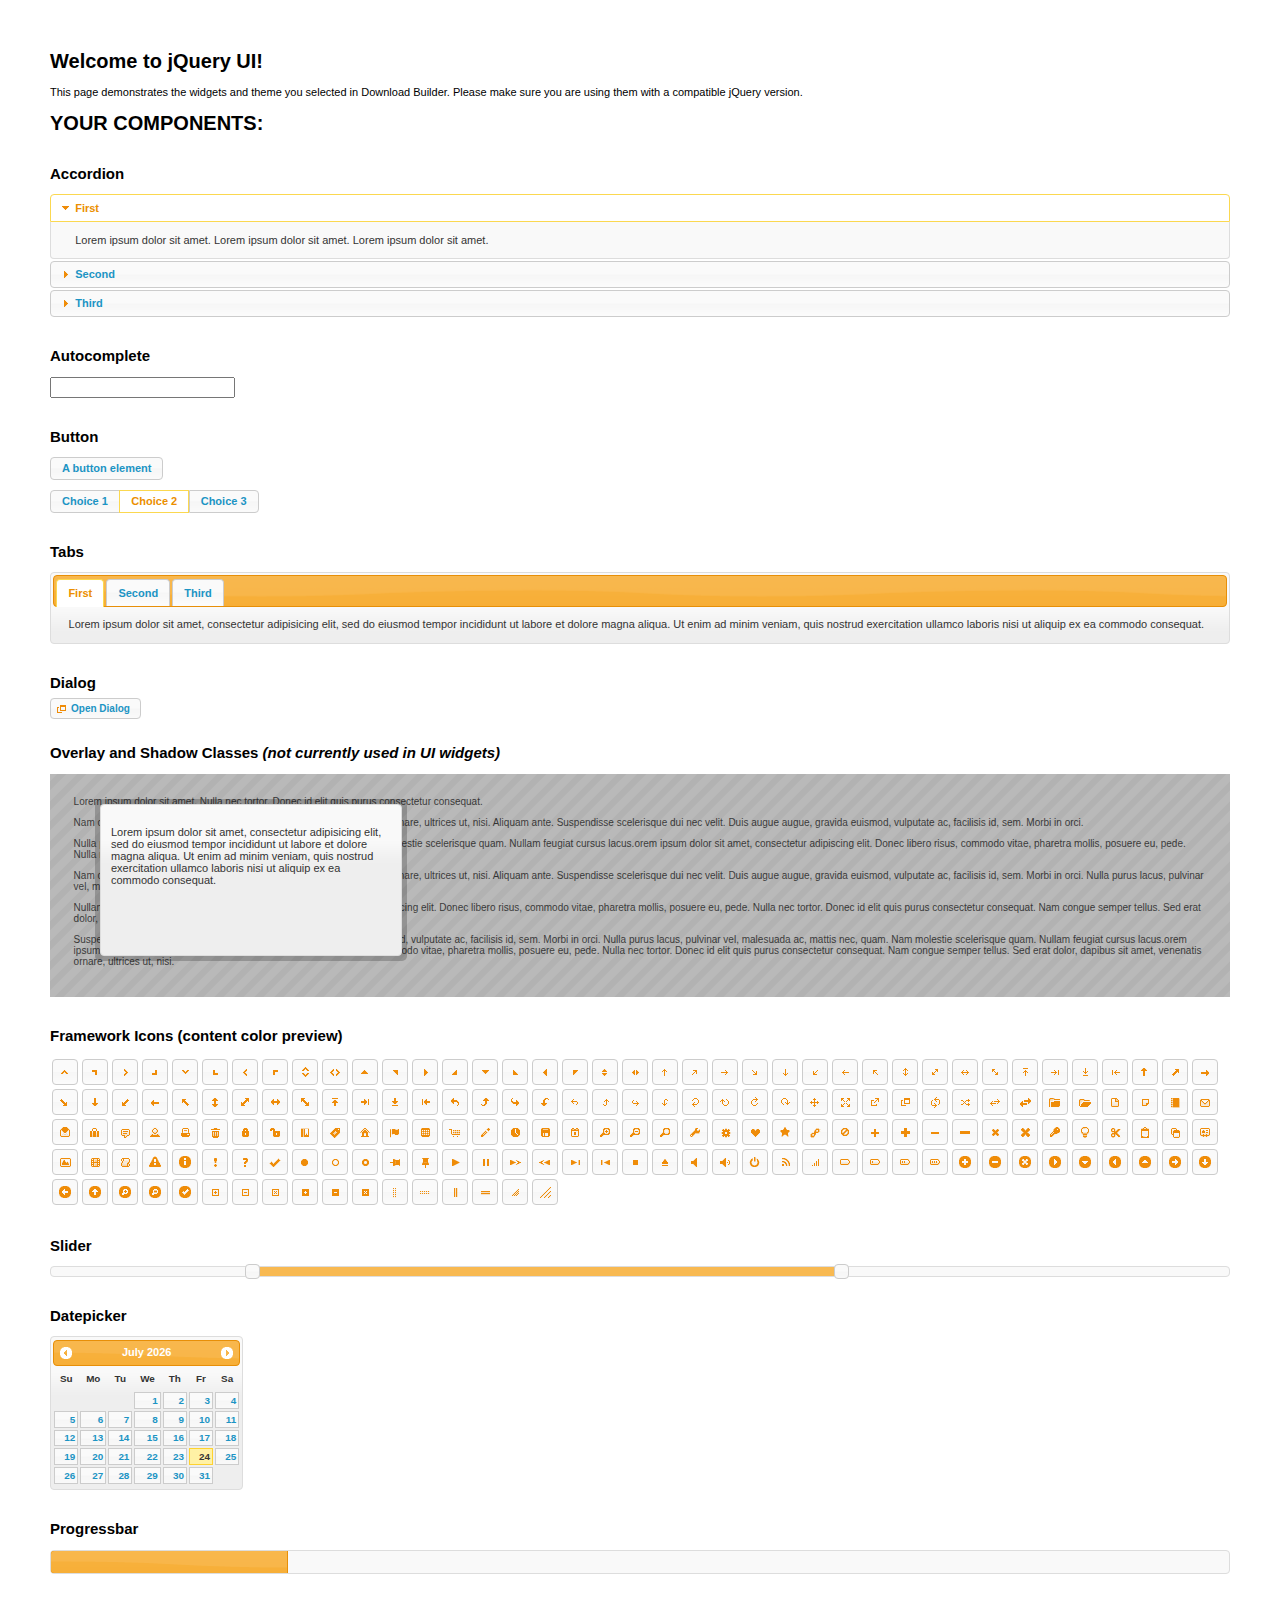
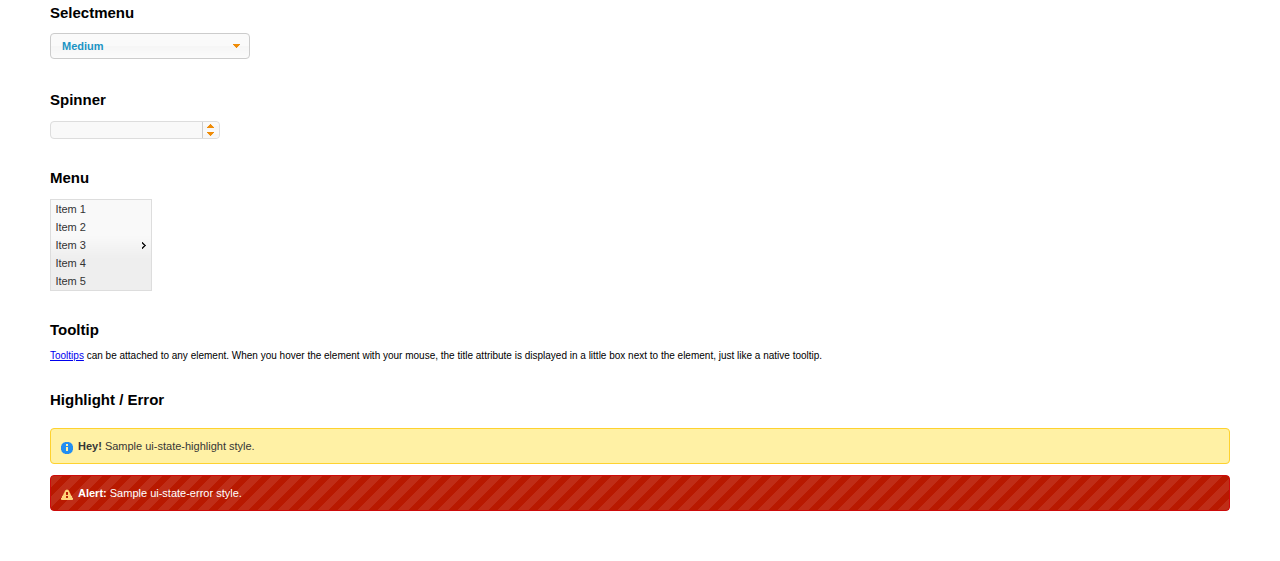
<file: static/css/index.html>
<!doctype html>
<html lang="us">
<head>
	<meta charset="utf-8">
	<title>jQuery UI Example Page</title>
	<link href="jquery-ui.css" rel="stylesheet">
	<style>
	body{
		font: 62.5% "Trebuchet MS", sans-serif;
		margin: 50px;
	}
	.demoHeaders {
		margin-top: 2em;
	}
	#dialog-link {
		padding: .4em 1em .4em 20px;
		text-decoration: none;
		position: relative;
	}
	#dialog-link span.ui-icon {
		margin: 0 5px 0 0;
		position: absolute;
		left: .2em;
		top: 50%;
		margin-top: -8px;
	}
	#icons {
		margin: 0;
		padding: 0;
	}
	#icons li {
		margin: 2px;
		position: relative;
		padding: 4px 0;
		cursor: pointer;
		float: left;
		list-style: none;
	}
	#icons span.ui-icon {
		float: left;
		margin: 0 4px;
	}
	.fakewindowcontain .ui-widget-overlay {
		position: absolute;
	}
	select {
		width: 200px;
	}
	</style>
</head>
<body>

<h1>Welcome to jQuery UI!</h1>

<div class="ui-widget">
	<p>This page demonstrates the widgets and theme you selected in Download Builder. Please make sure you are using them with a compatible jQuery version.</p>
</div>

<h1>YOUR COMPONENTS:</h1>


<!-- Accordion -->
<h2 class="demoHeaders">Accordion</h2>
<div id="accordion">
	<h3>First</h3>
	<div>Lorem ipsum dolor sit amet. Lorem ipsum dolor sit amet. Lorem ipsum dolor sit amet.</div>
	<h3>Second</h3>
	<div>Phasellus mattis tincidunt nibh.</div>
	<h3>Third</h3>
	<div>Nam dui erat, auctor a, dignissim quis.</div>
</div>



<!-- Autocomplete -->
<h2 class="demoHeaders">Autocomplete</h2>
<div>
	<input id="autocomplete" title="type &quot;a&quot;">
</div>



<!-- Button -->
<h2 class="demoHeaders">Button</h2>
<button id="button">A button element</button>
<form style="margin-top: 1em;">
	<div id="radioset">
		<input type="radio" id="radio1" name="radio"><label for="radio1">Choice 1</label>
		<input type="radio" id="radio2" name="radio" checked="checked"><label for="radio2">Choice 2</label>
		<input type="radio" id="radio3" name="radio"><label for="radio3">Choice 3</label>
	</div>
</form>



<!-- Tabs -->
<h2 class="demoHeaders">Tabs</h2>
<div id="tabs">
	<ul>
		<li><a href="#tabs-1">First</a></li>
		<li><a href="#tabs-2">Second</a></li>
		<li><a href="#tabs-3">Third</a></li>
	</ul>
	<div id="tabs-1">Lorem ipsum dolor sit amet, consectetur adipisicing elit, sed do eiusmod tempor incididunt ut labore et dolore magna aliqua. Ut enim ad minim veniam, quis nostrud exercitation ullamco laboris nisi ut aliquip ex ea commodo consequat.</div>
	<div id="tabs-2">Phasellus mattis tincidunt nibh. Cras orci urna, blandit id, pretium vel, aliquet ornare, felis. Maecenas scelerisque sem non nisl. Fusce sed lorem in enim dictum bibendum.</div>
	<div id="tabs-3">Nam dui erat, auctor a, dignissim quis, sollicitudin eu, felis. Pellentesque nisi urna, interdum eget, sagittis et, consequat vestibulum, lacus. Mauris porttitor ullamcorper augue.</div>
</div>



<!-- Dialog NOTE: Dialog is not generated by UI in this demo so it can be visually styled in themeroller-->
<h2 class="demoHeaders">Dialog</h2>
<p><a href="#" id="dialog-link" class="ui-state-default ui-corner-all"><span class="ui-icon ui-icon-newwin"></span>Open Dialog</a></p>

<h2 class="demoHeaders">Overlay and Shadow Classes <em>(not currently used in UI widgets)</em></h2>
<div style="position: relative; width: 96%; height: 200px; padding:1% 2%; overflow:hidden;" class="fakewindowcontain">
	<p>Lorem ipsum dolor sit amet,  Nulla nec tortor. Donec id elit quis purus consectetur consequat. </p><p>Nam congue semper tellus. Sed erat dolor, dapibus sit amet, venenatis ornare, ultrices ut, nisi. Aliquam ante. Suspendisse scelerisque dui nec velit. Duis augue augue, gravida euismod, vulputate ac, facilisis id, sem. Morbi in orci. </p><p>Nulla purus lacus, pulvinar vel, malesuada ac, mattis nec, quam. Nam molestie scelerisque quam. Nullam feugiat cursus lacus.orem ipsum dolor sit amet, consectetur adipiscing elit. Donec libero risus, commodo vitae, pharetra mollis, posuere eu, pede. Nulla nec tortor. Donec id elit quis purus consectetur consequat. </p><p>Nam congue semper tellus. Sed erat dolor, dapibus sit amet, venenatis ornare, ultrices ut, nisi. Aliquam ante. Suspendisse scelerisque dui nec velit. Duis augue augue, gravida euismod, vulputate ac, facilisis id, sem. Morbi in orci. Nulla purus lacus, pulvinar vel, malesuada ac, mattis nec, quam. Nam molestie scelerisque quam. </p><p>Nullam feugiat cursus lacus.orem ipsum dolor sit amet, consectetur adipiscing elit. Donec libero risus, commodo vitae, pharetra mollis, posuere eu, pede. Nulla nec tortor. Donec id elit quis purus consectetur consequat. Nam congue semper tellus. Sed erat dolor, dapibus sit amet, venenatis ornare, ultrices ut, nisi. Aliquam ante. </p><p>Suspendisse scelerisque dui nec velit. Duis augue augue, gravida euismod, vulputate ac, facilisis id, sem. Morbi in orci. Nulla purus lacus, pulvinar vel, malesuada ac, mattis nec, quam. Nam molestie scelerisque quam. Nullam feugiat cursus lacus.orem ipsum dolor sit amet, consectetur adipiscing elit. Donec libero risus, commodo vitae, pharetra mollis, posuere eu, pede. Nulla nec tortor. Donec id elit quis purus consectetur consequat. Nam congue semper tellus. Sed erat dolor, dapibus sit amet, venenatis ornare, ultrices ut, nisi. </p>

	<!-- ui-dialog -->
	<div class="ui-overlay"><div class="ui-widget-overlay"></div><div class="ui-widget-shadow ui-corner-all" style="width: 302px; height: 152px; position: absolute; left: 50px; top: 30px;"></div></div>
	<div style="position: absolute; width: 280px; height: 130px;left: 50px; top: 30px; padding: 10px;" class="ui-widget ui-widget-content ui-corner-all">
		<div class="ui-dialog-content ui-widget-content" style="background: none; border: 0;">
			<p>Lorem ipsum dolor sit amet, consectetur adipisicing elit, sed do eiusmod tempor incididunt ut labore et dolore magna aliqua. Ut enim ad minim veniam, quis nostrud exercitation ullamco laboris nisi ut aliquip ex ea commodo consequat.</p>
		</div>
	</div>

</div>

<!-- ui-dialog -->
<div id="dialog" title="Dialog Title">
	<p>Lorem ipsum dolor sit amet, consectetur adipisicing elit, sed do eiusmod tempor incididunt ut labore et dolore magna aliqua. Ut enim ad minim veniam, quis nostrud exercitation ullamco laboris nisi ut aliquip ex ea commodo consequat.</p>
</div>



<h2 class="demoHeaders">Framework Icons (content color preview)</h2>
<ul id="icons" class="ui-widget ui-helper-clearfix">
	<li class="ui-state-default ui-corner-all" title=".ui-icon-carat-1-n"><span class="ui-icon ui-icon-carat-1-n"></span></li>
	<li class="ui-state-default ui-corner-all" title=".ui-icon-carat-1-ne"><span class="ui-icon ui-icon-carat-1-ne"></span></li>
	<li class="ui-state-default ui-corner-all" title=".ui-icon-carat-1-e"><span class="ui-icon ui-icon-carat-1-e"></span></li>
	<li class="ui-state-default ui-corner-all" title=".ui-icon-carat-1-se"><span class="ui-icon ui-icon-carat-1-se"></span></li>
	<li class="ui-state-default ui-corner-all" title=".ui-icon-carat-1-s"><span class="ui-icon ui-icon-carat-1-s"></span></li>
	<li class="ui-state-default ui-corner-all" title=".ui-icon-carat-1-sw"><span class="ui-icon ui-icon-carat-1-sw"></span></li>
	<li class="ui-state-default ui-corner-all" title=".ui-icon-carat-1-w"><span class="ui-icon ui-icon-carat-1-w"></span></li>
	<li class="ui-state-default ui-corner-all" title=".ui-icon-carat-1-nw"><span class="ui-icon ui-icon-carat-1-nw"></span></li>
	<li class="ui-state-default ui-corner-all" title=".ui-icon-carat-2-n-s"><span class="ui-icon ui-icon-carat-2-n-s"></span></li>
	<li class="ui-state-default ui-corner-all" title=".ui-icon-carat-2-e-w"><span class="ui-icon ui-icon-carat-2-e-w"></span></li>
	<li class="ui-state-default ui-corner-all" title=".ui-icon-triangle-1-n"><span class="ui-icon ui-icon-triangle-1-n"></span></li>
	<li class="ui-state-default ui-corner-all" title=".ui-icon-triangle-1-ne"><span class="ui-icon ui-icon-triangle-1-ne"></span></li>
	<li class="ui-state-default ui-corner-all" title=".ui-icon-triangle-1-e"><span class="ui-icon ui-icon-triangle-1-e"></span></li>
	<li class="ui-state-default ui-corner-all" title=".ui-icon-triangle-1-se"><span class="ui-icon ui-icon-triangle-1-se"></span></li>
	<li class="ui-state-default ui-corner-all" title=".ui-icon-triangle-1-s"><span class="ui-icon ui-icon-triangle-1-s"></span></li>
	<li class="ui-state-default ui-corner-all" title=".ui-icon-triangle-1-sw"><span class="ui-icon ui-icon-triangle-1-sw"></span></li>
	<li class="ui-state-default ui-corner-all" title=".ui-icon-triangle-1-w"><span class="ui-icon ui-icon-triangle-1-w"></span></li>
	<li class="ui-state-default ui-corner-all" title=".ui-icon-triangle-1-nw"><span class="ui-icon ui-icon-triangle-1-nw"></span></li>
	<li class="ui-state-default ui-corner-all" title=".ui-icon-triangle-2-n-s"><span class="ui-icon ui-icon-triangle-2-n-s"></span></li>
	<li class="ui-state-default ui-corner-all" title=".ui-icon-triangle-2-e-w"><span class="ui-icon ui-icon-triangle-2-e-w"></span></li>
	<li class="ui-state-default ui-corner-all" title=".ui-icon-arrow-1-n"><span class="ui-icon ui-icon-arrow-1-n"></span></li>
	<li class="ui-state-default ui-corner-all" title=".ui-icon-arrow-1-ne"><span class="ui-icon ui-icon-arrow-1-ne"></span></li>
	<li class="ui-state-default ui-corner-all" title=".ui-icon-arrow-1-e"><span class="ui-icon ui-icon-arrow-1-e"></span></li>
	<li class="ui-state-default ui-corner-all" title=".ui-icon-arrow-1-se"><span class="ui-icon ui-icon-arrow-1-se"></span></li>
	<li class="ui-state-default ui-corner-all" title=".ui-icon-arrow-1-s"><span class="ui-icon ui-icon-arrow-1-s"></span></li>
	<li class="ui-state-default ui-corner-all" title=".ui-icon-arrow-1-sw"><span class="ui-icon ui-icon-arrow-1-sw"></span></li>
	<li class="ui-state-default ui-corner-all" title=".ui-icon-arrow-1-w"><span class="ui-icon ui-icon-arrow-1-w"></span></li>
	<li class="ui-state-default ui-corner-all" title=".ui-icon-arrow-1-nw"><span class="ui-icon ui-icon-arrow-1-nw"></span></li>
	<li class="ui-state-default ui-corner-all" title=".ui-icon-arrow-2-n-s"><span class="ui-icon ui-icon-arrow-2-n-s"></span></li>
	<li class="ui-state-default ui-corner-all" title=".ui-icon-arrow-2-ne-sw"><span class="ui-icon ui-icon-arrow-2-ne-sw"></span></li>
	<li class="ui-state-default ui-corner-all" title=".ui-icon-arrow-2-e-w"><span class="ui-icon ui-icon-arrow-2-e-w"></span></li>
	<li class="ui-state-default ui-corner-all" title=".ui-icon-arrow-2-se-nw"><span class="ui-icon ui-icon-arrow-2-se-nw"></span></li>
	<li class="ui-state-default ui-corner-all" title=".ui-icon-arrowstop-1-n"><span class="ui-icon ui-icon-arrowstop-1-n"></span></li>
	<li class="ui-state-default ui-corner-all" title=".ui-icon-arrowstop-1-e"><span class="ui-icon ui-icon-arrowstop-1-e"></span></li>
	<li class="ui-state-default ui-corner-all" title=".ui-icon-arrowstop-1-s"><span class="ui-icon ui-icon-arrowstop-1-s"></span></li>
	<li class="ui-state-default ui-corner-all" title=".ui-icon-arrowstop-1-w"><span class="ui-icon ui-icon-arrowstop-1-w"></span></li>
	<li class="ui-state-default ui-corner-all" title=".ui-icon-arrowthick-1-n"><span class="ui-icon ui-icon-arrowthick-1-n"></span></li>
	<li class="ui-state-default ui-corner-all" title=".ui-icon-arrowthick-1-ne"><span class="ui-icon ui-icon-arrowthick-1-ne"></span></li>
	<li class="ui-state-default ui-corner-all" title=".ui-icon-arrowthick-1-e"><span class="ui-icon ui-icon-arrowthick-1-e"></span></li>
	<li class="ui-state-default ui-corner-all" title=".ui-icon-arrowthick-1-se"><span class="ui-icon ui-icon-arrowthick-1-se"></span></li>
	<li class="ui-state-default ui-corner-all" title=".ui-icon-arrowthick-1-s"><span class="ui-icon ui-icon-arrowthick-1-s"></span></li>
	<li class="ui-state-default ui-corner-all" title=".ui-icon-arrowthick-1-sw"><span class="ui-icon ui-icon-arrowthick-1-sw"></span></li>
	<li class="ui-state-default ui-corner-all" title=".ui-icon-arrowthick-1-w"><span class="ui-icon ui-icon-arrowthick-1-w"></span></li>
	<li class="ui-state-default ui-corner-all" title=".ui-icon-arrowthick-1-nw"><span class="ui-icon ui-icon-arrowthick-1-nw"></span></li>
	<li class="ui-state-default ui-corner-all" title=".ui-icon-arrowthick-2-n-s"><span class="ui-icon ui-icon-arrowthick-2-n-s"></span></li>
	<li class="ui-state-default ui-corner-all" title=".ui-icon-arrowthick-2-ne-sw"><span class="ui-icon ui-icon-arrowthick-2-ne-sw"></span></li>
	<li class="ui-state-default ui-corner-all" title=".ui-icon-arrowthick-2-e-w"><span class="ui-icon ui-icon-arrowthick-2-e-w"></span></li>
	<li class="ui-state-default ui-corner-all" title=".ui-icon-arrowthick-2-se-nw"><span class="ui-icon ui-icon-arrowthick-2-se-nw"></span></li>
	<li class="ui-state-default ui-corner-all" title=".ui-icon-arrowthickstop-1-n"><span class="ui-icon ui-icon-arrowthickstop-1-n"></span></li>
	<li class="ui-state-default ui-corner-all" title=".ui-icon-arrowthickstop-1-e"><span class="ui-icon ui-icon-arrowthickstop-1-e"></span></li>
	<li class="ui-state-default ui-corner-all" title=".ui-icon-arrowthickstop-1-s"><span class="ui-icon ui-icon-arrowthickstop-1-s"></span></li>
	<li class="ui-state-default ui-corner-all" title=".ui-icon-arrowthickstop-1-w"><span class="ui-icon ui-icon-arrowthickstop-1-w"></span></li>
	<li class="ui-state-default ui-corner-all" title=".ui-icon-arrowreturnthick-1-w"><span class="ui-icon ui-icon-arrowreturnthick-1-w"></span></li>
	<li class="ui-state-default ui-corner-all" title=".ui-icon-arrowreturnthick-1-n"><span class="ui-icon ui-icon-arrowreturnthick-1-n"></span></li>
	<li class="ui-state-default ui-corner-all" title=".ui-icon-arrowreturnthick-1-e"><span class="ui-icon ui-icon-arrowreturnthick-1-e"></span></li>
	<li class="ui-state-default ui-corner-all" title=".ui-icon-arrowreturnthick-1-s"><span class="ui-icon ui-icon-arrowreturnthick-1-s"></span></li>
	<li class="ui-state-default ui-corner-all" title=".ui-icon-arrowreturn-1-w"><span class="ui-icon ui-icon-arrowreturn-1-w"></span></li>
	<li class="ui-state-default ui-corner-all" title=".ui-icon-arrowreturn-1-n"><span class="ui-icon ui-icon-arrowreturn-1-n"></span></li>
	<li class="ui-state-default ui-corner-all" title=".ui-icon-arrowreturn-1-e"><span class="ui-icon ui-icon-arrowreturn-1-e"></span></li>
	<li class="ui-state-default ui-corner-all" title=".ui-icon-arrowreturn-1-s"><span class="ui-icon ui-icon-arrowreturn-1-s"></span></li>
	<li class="ui-state-default ui-corner-all" title=".ui-icon-arrowrefresh-1-w"><span class="ui-icon ui-icon-arrowrefresh-1-w"></span></li>
	<li class="ui-state-default ui-corner-all" title=".ui-icon-arrowrefresh-1-n"><span class="ui-icon ui-icon-arrowrefresh-1-n"></span></li>
	<li class="ui-state-default ui-corner-all" title=".ui-icon-arrowrefresh-1-e"><span class="ui-icon ui-icon-arrowrefresh-1-e"></span></li>
	<li class="ui-state-default ui-corner-all" title=".ui-icon-arrowrefresh-1-s"><span class="ui-icon ui-icon-arrowrefresh-1-s"></span></li>
	<li class="ui-state-default ui-corner-all" title=".ui-icon-arrow-4"><span class="ui-icon ui-icon-arrow-4"></span></li>
	<li class="ui-state-default ui-corner-all" title=".ui-icon-arrow-4-diag"><span class="ui-icon ui-icon-arrow-4-diag"></span></li>
	<li class="ui-state-default ui-corner-all" title=".ui-icon-extlink"><span class="ui-icon ui-icon-extlink"></span></li>
	<li class="ui-state-default ui-corner-all" title=".ui-icon-newwin"><span class="ui-icon ui-icon-newwin"></span></li>
	<li class="ui-state-default ui-corner-all" title=".ui-icon-refresh"><span class="ui-icon ui-icon-refresh"></span></li>
	<li class="ui-state-default ui-corner-all" title=".ui-icon-shuffle"><span class="ui-icon ui-icon-shuffle"></span></li>
	<li class="ui-state-default ui-corner-all" title=".ui-icon-transfer-e-w"><span class="ui-icon ui-icon-transfer-e-w"></span></li>
	<li class="ui-state-default ui-corner-all" title=".ui-icon-transferthick-e-w"><span class="ui-icon ui-icon-transferthick-e-w"></span></li>
	<li class="ui-state-default ui-corner-all" title=".ui-icon-folder-collapsed"><span class="ui-icon ui-icon-folder-collapsed"></span></li>
	<li class="ui-state-default ui-corner-all" title=".ui-icon-folder-open"><span class="ui-icon ui-icon-folder-open"></span></li>
	<li class="ui-state-default ui-corner-all" title=".ui-icon-document"><span class="ui-icon ui-icon-document"></span></li>
	<li class="ui-state-default ui-corner-all" title=".ui-icon-document-b"><span class="ui-icon ui-icon-document-b"></span></li>
	<li class="ui-state-default ui-corner-all" title=".ui-icon-note"><span class="ui-icon ui-icon-note"></span></li>
	<li class="ui-state-default ui-corner-all" title=".ui-icon-mail-closed"><span class="ui-icon ui-icon-mail-closed"></span></li>
	<li class="ui-state-default ui-corner-all" title=".ui-icon-mail-open"><span class="ui-icon ui-icon-mail-open"></span></li>
	<li class="ui-state-default ui-corner-all" title=".ui-icon-suitcase"><span class="ui-icon ui-icon-suitcase"></span></li>
	<li class="ui-state-default ui-corner-all" title=".ui-icon-comment"><span class="ui-icon ui-icon-comment"></span></li>
	<li class="ui-state-default ui-corner-all" title=".ui-icon-person"><span class="ui-icon ui-icon-person"></span></li>
	<li class="ui-state-default ui-corner-all" title=".ui-icon-print"><span class="ui-icon ui-icon-print"></span></li>
	<li class="ui-state-default ui-corner-all" title=".ui-icon-trash"><span class="ui-icon ui-icon-trash"></span></li>
	<li class="ui-state-default ui-corner-all" title=".ui-icon-locked"><span class="ui-icon ui-icon-locked"></span></li>
	<li class="ui-state-default ui-corner-all" title=".ui-icon-unlocked"><span class="ui-icon ui-icon-unlocked"></span></li>
	<li class="ui-state-default ui-corner-all" title=".ui-icon-bookmark"><span class="ui-icon ui-icon-bookmark"></span></li>
	<li class="ui-state-default ui-corner-all" title=".ui-icon-tag"><span class="ui-icon ui-icon-tag"></span></li>
	<li class="ui-state-default ui-corner-all" title=".ui-icon-home"><span class="ui-icon ui-icon-home"></span></li>
	<li class="ui-state-default ui-corner-all" title=".ui-icon-flag"><span class="ui-icon ui-icon-flag"></span></li>
	<li class="ui-state-default ui-corner-all" title=".ui-icon-calculator"><span class="ui-icon ui-icon-calculator"></span></li>
	<li class="ui-state-default ui-corner-all" title=".ui-icon-cart"><span class="ui-icon ui-icon-cart"></span></li>
	<li class="ui-state-default ui-corner-all" title=".ui-icon-pencil"><span class="ui-icon ui-icon-pencil"></span></li>
	<li class="ui-state-default ui-corner-all" title=".ui-icon-clock"><span class="ui-icon ui-icon-clock"></span></li>
	<li class="ui-state-default ui-corner-all" title=".ui-icon-disk"><span class="ui-icon ui-icon-disk"></span></li>
	<li class="ui-state-default ui-corner-all" title=".ui-icon-calendar"><span class="ui-icon ui-icon-calendar"></span></li>
	<li class="ui-state-default ui-corner-all" title=".ui-icon-zoomin"><span class="ui-icon ui-icon-zoomin"></span></li>
	<li class="ui-state-default ui-corner-all" title=".ui-icon-zoomout"><span class="ui-icon ui-icon-zoomout"></span></li>
	<li class="ui-state-default ui-corner-all" title=".ui-icon-search"><span class="ui-icon ui-icon-search"></span></li>
	<li class="ui-state-default ui-corner-all" title=".ui-icon-wrench"><span class="ui-icon ui-icon-wrench"></span></li>
	<li class="ui-state-default ui-corner-all" title=".ui-icon-gear"><span class="ui-icon ui-icon-gear"></span></li>
	<li class="ui-state-default ui-corner-all" title=".ui-icon-heart"><span class="ui-icon ui-icon-heart"></span></li>
	<li class="ui-state-default ui-corner-all" title=".ui-icon-star"><span class="ui-icon ui-icon-star"></span></li>
	<li class="ui-state-default ui-corner-all" title=".ui-icon-link"><span class="ui-icon ui-icon-link"></span></li>
	<li class="ui-state-default ui-corner-all" title=".ui-icon-cancel"><span class="ui-icon ui-icon-cancel"></span></li>
	<li class="ui-state-default ui-corner-all" title=".ui-icon-plus"><span class="ui-icon ui-icon-plus"></span></li>
	<li class="ui-state-default ui-corner-all" title=".ui-icon-plusthick"><span class="ui-icon ui-icon-plusthick"></span></li>
	<li class="ui-state-default ui-corner-all" title=".ui-icon-minus"><span class="ui-icon ui-icon-minus"></span></li>
	<li class="ui-state-default ui-corner-all" title=".ui-icon-minusthick"><span class="ui-icon ui-icon-minusthick"></span></li>
	<li class="ui-state-default ui-corner-all" title=".ui-icon-close"><span class="ui-icon ui-icon-close"></span></li>
	<li class="ui-state-default ui-corner-all" title=".ui-icon-closethick"><span class="ui-icon ui-icon-closethick"></span></li>
	<li class="ui-state-default ui-corner-all" title=".ui-icon-key"><span class="ui-icon ui-icon-key"></span></li>
	<li class="ui-state-default ui-corner-all" title=".ui-icon-lightbulb"><span class="ui-icon ui-icon-lightbulb"></span></li>
	<li class="ui-state-default ui-corner-all" title=".ui-icon-scissors"><span class="ui-icon ui-icon-scissors"></span></li>
	<li class="ui-state-default ui-corner-all" title=".ui-icon-clipboard"><span class="ui-icon ui-icon-clipboard"></span></li>
	<li class="ui-state-default ui-corner-all" title=".ui-icon-copy"><span class="ui-icon ui-icon-copy"></span></li>
	<li class="ui-state-default ui-corner-all" title=".ui-icon-contact"><span class="ui-icon ui-icon-contact"></span></li>
	<li class="ui-state-default ui-corner-all" title=".ui-icon-image"><span class="ui-icon ui-icon-image"></span></li>
	<li class="ui-state-default ui-corner-all" title=".ui-icon-video"><span class="ui-icon ui-icon-video"></span></li>
	<li class="ui-state-default ui-corner-all" title=".ui-icon-script"><span class="ui-icon ui-icon-script"></span></li>
	<li class="ui-state-default ui-corner-all" title=".ui-icon-alert"><span class="ui-icon ui-icon-alert"></span></li>
	<li class="ui-state-default ui-corner-all" title=".ui-icon-info"><span class="ui-icon ui-icon-info"></span></li>
	<li class="ui-state-default ui-corner-all" title=".ui-icon-notice"><span class="ui-icon ui-icon-notice"></span></li>
	<li class="ui-state-default ui-corner-all" title=".ui-icon-help"><span class="ui-icon ui-icon-help"></span></li>
	<li class="ui-state-default ui-corner-all" title=".ui-icon-check"><span class="ui-icon ui-icon-check"></span></li>
	<li class="ui-state-default ui-corner-all" title=".ui-icon-bullet"><span class="ui-icon ui-icon-bullet"></span></li>
	<li class="ui-state-default ui-corner-all" title=".ui-icon-radio-off"><span class="ui-icon ui-icon-radio-off"></span></li>
	<li class="ui-state-default ui-corner-all" title=".ui-icon-radio-on"><span class="ui-icon ui-icon-radio-on"></span></li>
	<li class="ui-state-default ui-corner-all" title=".ui-icon-pin-w"><span class="ui-icon ui-icon-pin-w"></span></li>
	<li class="ui-state-default ui-corner-all" title=".ui-icon-pin-s"><span class="ui-icon ui-icon-pin-s"></span></li>
	<li class="ui-state-default ui-corner-all" title=".ui-icon-play"><span class="ui-icon ui-icon-play"></span></li>
	<li class="ui-state-default ui-corner-all" title=".ui-icon-pause"><span class="ui-icon ui-icon-pause"></span></li>
	<li class="ui-state-default ui-corner-all" title=".ui-icon-seek-next"><span class="ui-icon ui-icon-seek-next"></span></li>
	<li class="ui-state-default ui-corner-all" title=".ui-icon-seek-prev"><span class="ui-icon ui-icon-seek-prev"></span></li>
	<li class="ui-state-default ui-corner-all" title=".ui-icon-seek-end"><span class="ui-icon ui-icon-seek-end"></span></li>
	<li class="ui-state-default ui-corner-all" title=".ui-icon-seek-first"><span class="ui-icon ui-icon-seek-first"></span></li>
	<li class="ui-state-default ui-corner-all" title=".ui-icon-stop"><span class="ui-icon ui-icon-stop"></span></li>
	<li class="ui-state-default ui-corner-all" title=".ui-icon-eject"><span class="ui-icon ui-icon-eject"></span></li>
	<li class="ui-state-default ui-corner-all" title=".ui-icon-volume-off"><span class="ui-icon ui-icon-volume-off"></span></li>
	<li class="ui-state-default ui-corner-all" title=".ui-icon-volume-on"><span class="ui-icon ui-icon-volume-on"></span></li>
	<li class="ui-state-default ui-corner-all" title=".ui-icon-power"><span class="ui-icon ui-icon-power"></span></li>
	<li class="ui-state-default ui-corner-all" title=".ui-icon-signal-diag"><span class="ui-icon ui-icon-signal-diag"></span></li>
	<li class="ui-state-default ui-corner-all" title=".ui-icon-signal"><span class="ui-icon ui-icon-signal"></span></li>
	<li class="ui-state-default ui-corner-all" title=".ui-icon-battery-0"><span class="ui-icon ui-icon-battery-0"></span></li>
	<li class="ui-state-default ui-corner-all" title=".ui-icon-battery-1"><span class="ui-icon ui-icon-battery-1"></span></li>
	<li class="ui-state-default ui-corner-all" title=".ui-icon-battery-2"><span class="ui-icon ui-icon-battery-2"></span></li>
	<li class="ui-state-default ui-corner-all" title=".ui-icon-battery-3"><span class="ui-icon ui-icon-battery-3"></span></li>
	<li class="ui-state-default ui-corner-all" title=".ui-icon-circle-plus"><span class="ui-icon ui-icon-circle-plus"></span></li>
	<li class="ui-state-default ui-corner-all" title=".ui-icon-circle-minus"><span class="ui-icon ui-icon-circle-minus"></span></li>
	<li class="ui-state-default ui-corner-all" title=".ui-icon-circle-close"><span class="ui-icon ui-icon-circle-close"></span></li>
	<li class="ui-state-default ui-corner-all" title=".ui-icon-circle-triangle-e"><span class="ui-icon ui-icon-circle-triangle-e"></span></li>
	<li class="ui-state-default ui-corner-all" title=".ui-icon-circle-triangle-s"><span class="ui-icon ui-icon-circle-triangle-s"></span></li>
	<li class="ui-state-default ui-corner-all" title=".ui-icon-circle-triangle-w"><span class="ui-icon ui-icon-circle-triangle-w"></span></li>
	<li class="ui-state-default ui-corner-all" title=".ui-icon-circle-triangle-n"><span class="ui-icon ui-icon-circle-triangle-n"></span></li>
	<li class="ui-state-default ui-corner-all" title=".ui-icon-circle-arrow-e"><span class="ui-icon ui-icon-circle-arrow-e"></span></li>
	<li class="ui-state-default ui-corner-all" title=".ui-icon-circle-arrow-s"><span class="ui-icon ui-icon-circle-arrow-s"></span></li>
	<li class="ui-state-default ui-corner-all" title=".ui-icon-circle-arrow-w"><span class="ui-icon ui-icon-circle-arrow-w"></span></li>
	<li class="ui-state-default ui-corner-all" title=".ui-icon-circle-arrow-n"><span class="ui-icon ui-icon-circle-arrow-n"></span></li>
	<li class="ui-state-default ui-corner-all" title=".ui-icon-circle-zoomin"><span class="ui-icon ui-icon-circle-zoomin"></span></li>
	<li class="ui-state-default ui-corner-all" title=".ui-icon-circle-zoomout"><span class="ui-icon ui-icon-circle-zoomout"></span></li>
	<li class="ui-state-default ui-corner-all" title=".ui-icon-circle-check"><span class="ui-icon ui-icon-circle-check"></span></li>
	<li class="ui-state-default ui-corner-all" title=".ui-icon-circlesmall-plus"><span class="ui-icon ui-icon-circlesmall-plus"></span></li>
	<li class="ui-state-default ui-corner-all" title=".ui-icon-circlesmall-minus"><span class="ui-icon ui-icon-circlesmall-minus"></span></li>
	<li class="ui-state-default ui-corner-all" title=".ui-icon-circlesmall-close"><span class="ui-icon ui-icon-circlesmall-close"></span></li>
	<li class="ui-state-default ui-corner-all" title=".ui-icon-squaresmall-plus"><span class="ui-icon ui-icon-squaresmall-plus"></span></li>
	<li class="ui-state-default ui-corner-all" title=".ui-icon-squaresmall-minus"><span class="ui-icon ui-icon-squaresmall-minus"></span></li>
	<li class="ui-state-default ui-corner-all" title=".ui-icon-squaresmall-close"><span class="ui-icon ui-icon-squaresmall-close"></span></li>
	<li class="ui-state-default ui-corner-all" title=".ui-icon-grip-dotted-vertical"><span class="ui-icon ui-icon-grip-dotted-vertical"></span></li>
	<li class="ui-state-default ui-corner-all" title=".ui-icon-grip-dotted-horizontal"><span class="ui-icon ui-icon-grip-dotted-horizontal"></span></li>
	<li class="ui-state-default ui-corner-all" title=".ui-icon-grip-solid-vertical"><span class="ui-icon ui-icon-grip-solid-vertical"></span></li>
	<li class="ui-state-default ui-corner-all" title=".ui-icon-grip-solid-horizontal"><span class="ui-icon ui-icon-grip-solid-horizontal"></span></li>
	<li class="ui-state-default ui-corner-all" title=".ui-icon-gripsmall-diagonal-se"><span class="ui-icon ui-icon-gripsmall-diagonal-se"></span></li>
	<li class="ui-state-default ui-corner-all" title=".ui-icon-grip-diagonal-se"><span class="ui-icon ui-icon-grip-diagonal-se"></span></li>
</ul>


<!-- Slider -->
<h2 class="demoHeaders">Slider</h2>
<div id="slider"></div>



<!-- Datepicker -->
<h2 class="demoHeaders">Datepicker</h2>
<div id="datepicker"></div>



<!-- Progressbar -->
<h2 class="demoHeaders">Progressbar</h2>
<div id="progressbar"></div>



<!-- Progressbar -->
<h2 class="demoHeaders">Selectmenu</h2>
<select id="selectmenu">
	<option>Slower</option>
	<option>Slow</option>
	<option selected="selected">Medium</option>
	<option>Fast</option>
	<option>Faster</option>
</select>



<!-- Spinner -->
<h2 class="demoHeaders">Spinner</h2>
<input id="spinner">



<!-- Menu -->
<h2 class="demoHeaders">Menu</h2>
<ul style="width:100px;" id="menu">
	<li>Item 1</li>
	<li>Item 2</li>
	<li>Item 3
		<ul>
			<li>Item 3-1</li>
			<li>Item 3-2</li>
			<li>Item 3-3</li>
			<li>Item 3-4</li>
			<li>Item 3-5</li>
		</ul>
	</li>
	<li>Item 4</li>
	<li>Item 5</li>
</ul>



<!-- Tooltip -->
<h2 class="demoHeaders">Tooltip</h2>
<p id="tooltip">
	<a href="#" title="That&apos;s what this widget is">Tooltips</a> can be attached to any element. When you hover
the element with your mouse, the title attribute is displayed in a little box next to the element, just like a native tooltip.
</p>


<!-- Highlight / Error -->
<h2 class="demoHeaders">Highlight / Error</h2>
<div class="ui-widget">
	<div class="ui-state-highlight ui-corner-all" style="margin-top: 20px; padding: 0 .7em;">
		<p><span class="ui-icon ui-icon-info" style="float: left; margin-right: .3em;"></span>
		<strong>Hey!</strong> Sample ui-state-highlight style.</p>
	</div>
</div>
<br>
<div class="ui-widget">
	<div class="ui-state-error ui-corner-all" style="padding: 0 .7em;">
		<p><span class="ui-icon ui-icon-alert" style="float: left; margin-right: .3em;"></span>
		<strong>Alert:</strong> Sample ui-state-error style.</p>
	</div>
</div>

<script src="external/jquery/jquery.js"></script>
<script src="jquery-ui.js"></script>
<script>

$( "#accordion" ).accordion();



var availableTags = [
	"ActionScript",
	"AppleScript",
	"Asp",
	"BASIC",
	"C",
	"C++",
	"Clojure",
	"COBOL",
	"ColdFusion",
	"Erlang",
	"Fortran",
	"Groovy",
	"Haskell",
	"Java",
	"JavaScript",
	"Lisp",
	"Perl",
	"PHP",
	"Python",
	"Ruby",
	"Scala",
	"Scheme"
];
$( "#autocomplete" ).autocomplete({
	source: availableTags
});



$( "#button" ).button();
$( "#radioset" ).buttonset();



$( "#tabs" ).tabs();



$( "#dialog" ).dialog({
	autoOpen: false,
	width: 400,
	buttons: [
		{
			text: "Ok",
			click: function() {
				$( this ).dialog( "close" );
			}
		},
		{
			text: "Cancel",
			click: function() {
				$( this ).dialog( "close" );
			}
		}
	]
});

// Link to open the dialog
$( "#dialog-link" ).click(function( event ) {
	$( "#dialog" ).dialog( "open" );
	event.preventDefault();
});



$( "#datepicker" ).datepicker({
	inline: true
});



$( "#slider" ).slider({
	range: true,
	values: [ 17, 67 ]
});



$( "#progressbar" ).progressbar({
	value: 20
});



$( "#spinner" ).spinner();



$( "#menu" ).menu();



$( "#tooltip" ).tooltip();



$( "#selectmenu" ).selectmenu();


// Hover states on the static widgets
$( "#dialog-link, #icons li" ).hover(
	function() {
		$( this ).addClass( "ui-state-hover" );
	},
	function() {
		$( this ).removeClass( "ui-state-hover" );
	}
);
</script>
</body>
</html>
</file>
